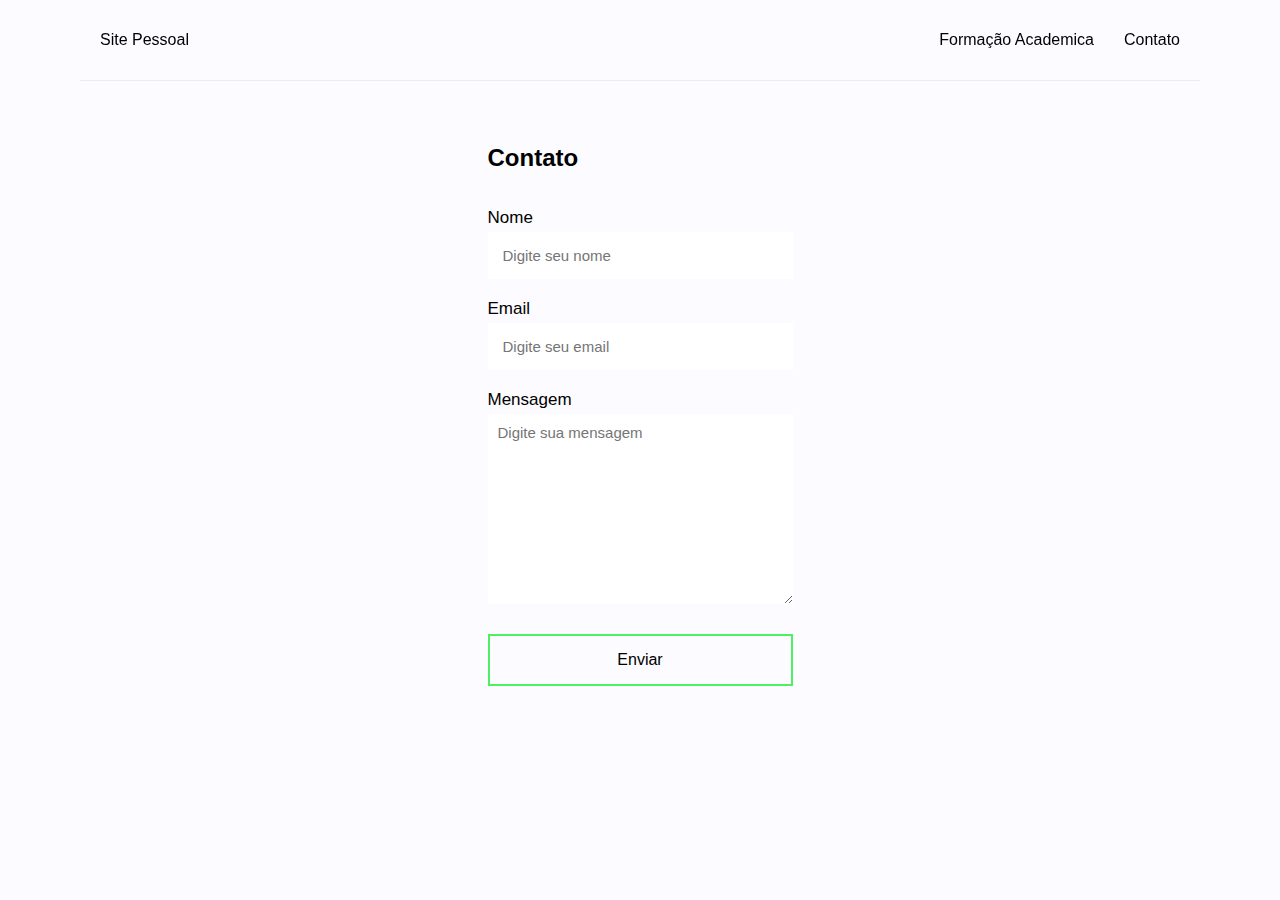
<file: 3 atividades/Curriculo/contato.html>
<!DOCTYPE html>
<html lang="pt-br">
<head>
    <meta charset="UTF-8">
    <meta http-equiv="X-UA-Compatible" content="IE=edge">
    <meta name="viewport" content="width=device-width, initial-scale=1.0">
    <link rel="stylesheet" href="assets/css/estilo.css">
    <title>Formulário</title>
</head>
<header>
  <div class="logo">
  <a href="index.html">Site Pessoal</a>
  </div>
  <div class="menu">
    <nav class="nav-list">
        <a href="formação.html">Formação Academica</a>
        <a href="contato.html">Contato</a>
    </nav>
  </div>
</header>  
<body>
    <section>
        <br>
        <br>
        <br>
        <br>
        <br>
        <br>
        <br>
        <br>
        <span><h2>Contato</h2></span>
        <br>
        <br>
        <form action="https://api.staticforms.xyz/submit" method="post">
            <label>Nome</label>
            <input type="text" name="name" placeholder="Digite seu nome" autocomplete="off" required>
            <label>Email</label>
            <input type="email" name="email" placeholder="Digite seu email" autocomplete="off" required>
            <label>Mensagem</label>
            <textarea name="message" cols="30" rows="10" placeholder="Digite sua mensagem" required></textarea>
            <button type="submit">Enviar</button>

            <input type="hidden" name="accessKey" value="042be0d3-84fa-4ae8-aaed-2434cda72cac">
            <input type="hidden" name="redirectTo" value="http://127.0.0.1:5501/obrigado.html">
        </form>
    </section>
</body>
</html>
</file>
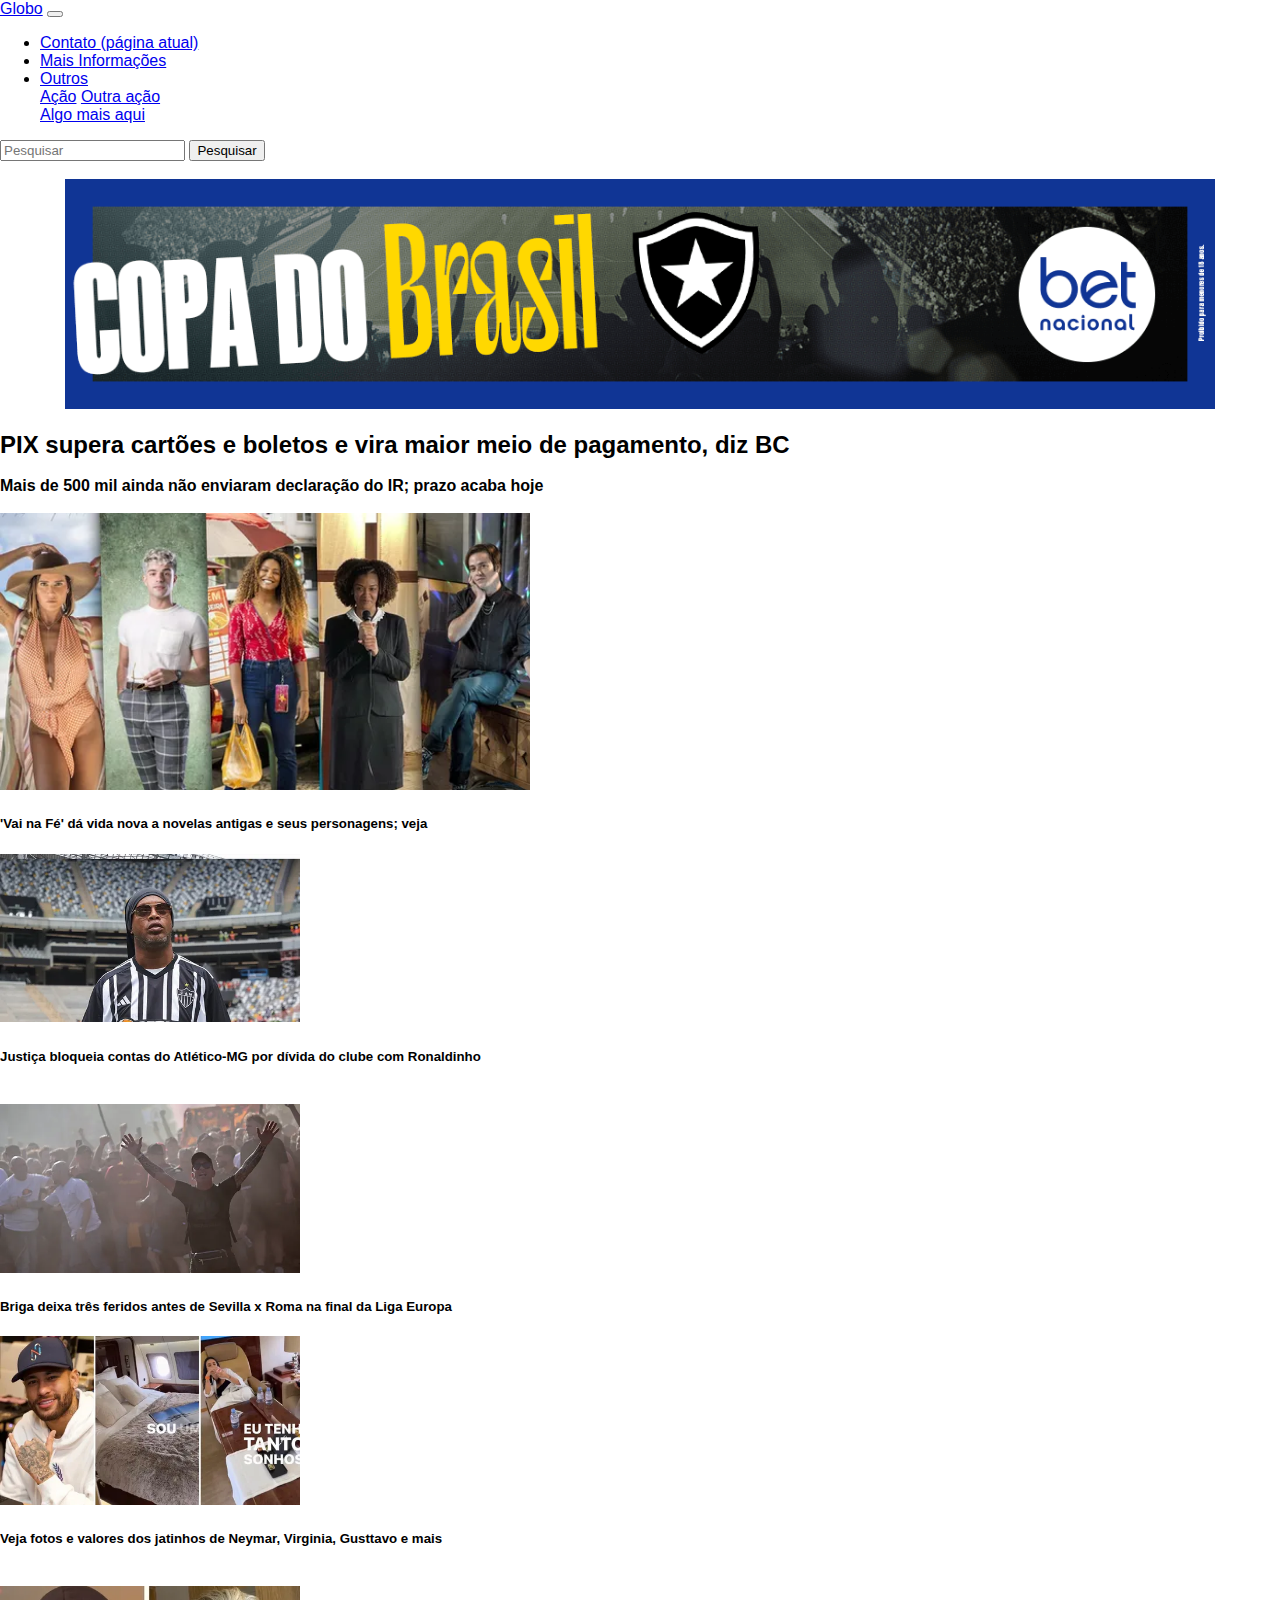
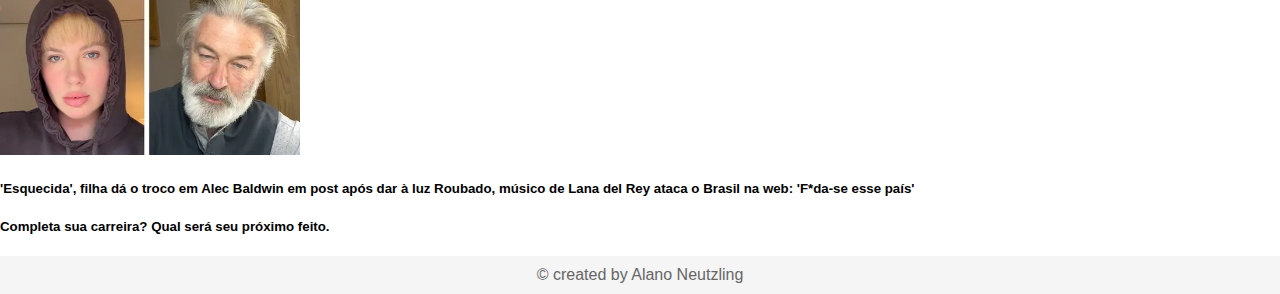
<file: 3 atividades/Globo/noticias.html>
<!DOCTYPE html>
<html lang="pt-br">
  <head>
    <meta charset="utf-8">
    <meta name="viewport" content="width=device-width, initial-scale=1">
    <link rel="stylesheet" href="https://stackpath.bootstrapcdn.com/bootstrap/4.1.3/css/bootstrap.min.css" integrity="sha384-MCw98/SFnGE8fJT3GXwEOngsV7Zt27NXFoaoApmYm81iuXoPkFOJwJ8ERdknLPMO" crossorigin="anonymous">
    <link rel="stylesheet" href="assets/css/estilo.css">
    <title>Ultimas Noticias</title>
  </head>

  
  <body class="p-3 m-0 border-0 bd-example">
    <nav class="navbar navbar-expand-lg navbar-dark bg-dark">
      <a class="navbar-brand" href="#">Globo</a>
      <button class="navbar-toggler" type="button" data-toggle="collapse" data-target="#conteudoNavbarSuportado" aria-controls="conteudoNavbarSuportado" aria-expanded="false" aria-label="Alterna navegação">
        <span class="navbar-toggler-icon"></span>
      </button>
    
      <div class="collapse navbar-collapse" id="conteudoNavbarSuportado">
        <ul class="navbar-nav mr-auto">
          <li class="nav-item active">
            <a class="nav-link" href="#">Contato <span class="sr-only">(página atual)</span></a>
          </li>
          <li class="nav-item">
            <a class="nav-link" href="#">Mais Informações</a>
          </li>
          
          <li class="nav-item dropdown">
            <a class="nav-link dropdown-toggle" href="#" id="navbarDropdown" role="button" data-toggle="dropdown" aria-haspopup="true" aria-expanded="false">
              Outros
            </a>
            <div class="dropdown-menu" aria-labelledby="navbarDropdown">
              <a class="dropdown-item" href="#">Ação</a>
              <a class="dropdown-item" href="#">Outra ação</a>
              <div class="dropdown-divider"></div>
              <a class="dropdown-item" href="#">Algo mais aqui</a>
            </div>
          </li>
        </ul>
        <form class="form-inline my-2 my-lg-0">
          <input class="form-control mr-sm-2" type="search" placeholder="Pesquisar" aria-label="Pesquisar">
          <button class="btn btn-outline-success my-2 my-sm-0" type="submit">Pesquisar</button>
        </form>
      </div>
    </nav>    
    <br>
<center><img src="assets/img/banner.gif" width="1150px"></center>
<br>

    <script src="https://code.jquery.com/jquery-3.3.1.slim.min.js" integrity="sha384-q8i/X+965DzO0rT7abK41JStQIAqVgRVzpbzo5smXKp4YfRvH+8abtTE1Pi6jizo" crossorigin="anonymous"></script>
    <script src="https://cdnjs.cloudflare.com/ajax/libs/popper.js/1.14.3/umd/popper.min.js" integrity="sha384-ZMP7rVo3mIykV+2+9J3UJ46jBk0WLaUAdn689aCwoqbBJiSnjAK/l8WvCWPIPm49" crossorigin="anonymous"></script>
    <script src="https://stackpath.bootstrapcdn.com/bootstrap/4.1.3/js/bootstrap.min.js" integrity="sha384-ChfqqxuZUCnJSK3+MXmPNIyE6ZbWh2IMqE241rYiqJxyMiZ6OW/JmZQ5stwEULTy" crossorigin="anonymous"></script>
  
  <section id="noticias">
    <div class="container">
  <div class="row">

<div class="col-sm-6">
<h1><strong>PIX supera cartões e boletos e vira maior meio de pagamento, diz BC</strong></h1>
<br>
<li><strong>Mais de 500 mil ainda não enviaram declaração do IR; prazo acaba hoje</strong></li>
<br>

<img id="not05" src="assets/img/noticia05.webp">
      <h5> <strong>'Vai na Fé' dá vida nova a novelas antigas e seus personagens; veja</strong></h5>
</div>

<div class="col-sm-3">
<img id="not04" src="assets/img/noticia04.webp" class="img-fluid" alt="Imagem Responsiva">
      <h5><strong>Justiça bloqueia contas do Atlético-MG por dívida do clube com Ronaldinho</h5></strong>

<br>

<img id="not03" src="assets/img/noticia03.webp" class="img-fluid" alt="Imagem Responsiva">
      <h5><strong>Briga deixa três feridos antes de Sevilla x Roma na final da Liga Europa</h5> </strong>
</div>

<div class="col-sm-3">
<img id="not01" src="assets/img/noticia01.webp" class="img-fluid" alt="Imagem Responsiva">
     <h5><strong>Veja fotos e valores dos jatinhos de Neymar, Virginia, Gusttavo e mais</h5> </strong>

<br>

<img id="not02" src="assets/img/noticia02.webp" class="img-fluid "alt="Imagem Responsiva">
     <h5><strong>'Esquecida', filha dá o troco em Alec Baldwin em post após dar à luz
    Roubado, músico de Lana del Rey ataca o Brasil na web: 'F*da-se esse país'</strong></h5>
     <h5> <strong>Completa sua carreira? Qual será seu próximo feito.</strong></h5>
</div>

    <script src="https://cdnjs.cloudflare.com/ajax/libs/popper.js/1.14.3/umd/popper.min.js" integrity="sha384-ZMP7rVo3mIykV+2+9J3UJ46jBk0WLaUAdn689aCwoqbBJiSnjAK/l8WvCWPIPm49" crossorigin="anonymous"></script>

    <script src="https://code.jquery.com/jquery-3.3.1.slim.min.js" integrity="sha384-q8i/X+965DzO0rT7abK41JStQIAqVgRVzpbzo5smXKp4YfRvH+8abtTE1Pi6jizo" crossorigin="anonymous"></script        <script src="https://cdnjs.cloudflare.com/ajax/libs/popper.js/1.14.3/umd/popper.min.js" integrity="sha384-ZMP7rVo3mIykV+2+9J3UJ46jBk0WLaUAdn689aCwoqbBJiSnjAK/l8WvCWPIPm49" crossorigin="anonymous"></script>

    <script src="https://stackpath.bootstrapcdn.com/bootstrap/4.1.3/js/bootstrap.min.js" integrity="sha384-ChfqqxuZUCnJSK3+MXmPNIyE6ZbWh2IMqE241rYiqJxyMiZ6OW/JmZQ5stwEULTy" crossorigin="anonymous"></script>

  </section>

  <footer><center>
    <p>&copy; created by Alano Neutzling </p>
  </center></footer>
</body>
</html>
</file>
<file: 3 atividades/Curriculo/assets/css/estilo.css>
@import url('https://fonts.googleapis.com/css2?family=Poppins:wght@400;500;600&family=Roboto:wght@100;300;400;500;700;900&family=Source+Sans+Pro:wght@200;300;400;600;700;900&display=swap');

* {
  margin: 0;
  padding: 0;
  box-sizing: border-box;
  font-family: 'Poppins', sans-serif;
  position: relative;
}

html {
  scroll-behavior: smooth;
}

body {
  background-color: #fcfbff;
  display: flex;
  justify-content: center;
}

body::-webkit-scrollbar {
  width: 6px;
}
body::-webkit-scrollbar-thumb {
  border-radius: 10px;
  background-color: lightgray; 
}

main {
  width: 1120px;
}


header {
  display: flex;
  align-items: center;
  justify-content: space-between;
  padding: 5px 20px;
  height: 80px;
  position: fixed;
  top: 0;
  z-index: 999;
  background-color: #fcfbff;
  box-shadow: 0 1px 0 #ececec;
  max-width: 1120px;
  width: 100%;
}

.nav-list {
  display: flex;
  gap: 30px;
}

a {
  cursor: pointer;
  text-decoration: none;
  color: black;
}

section#home {
  height: calc(100vh + 80px);
  display: flex;
  align-items: center;
  justify-content: space-around;
  padding: 5px 20px;
  width: 100%;
}

.home-info {
  width: 50%;
  display: flex;
  flex-direction: column;
  gap: 15px;
  text-align: justify;
}

.home-info button {
  border: none;
  width: 150px;
  padding: 10px;
  background-color: #7700ff;
  color: #4cf062;
  font-size: 18px;
  cursor: pointer;
  opacity: 0.9;
  border-radius: 5px;
}

.home-info button a{
  color: #4cf062;
}

.home-info button:hover{
  opacity: 1;
}

.home-img {
  width: 30%;
  display: flex;
  align-items: center;
  justify-content: center;
}

.home-img img {
  width: 400px;
  border-radius: 66px;

}

*{
  margin: 0;
  padding: 0;
  box-sizing: border-box;
  font-family: sans-serif;
}

section form{
  display: flex;
  flex-direction: column;
  width: 100%;
}

form label{
  color: black;
  font-size: 17px;
  margin-bottom: 4px;
}

form input{
  padding: 15px;
  outline: none;
  border: 0;
  margin-bottom: 20px;
  font-size: 15px;
  transition: all 0.5s;
}

form input:focus{
  border-radius: 16px;
}

form textarea{
  padding: 10px;
  outline: none;
  border: 0;
  font-size: 15px;
  margin-bottom: 30px;
  transition: all 0.5s;
}

form textarea:focus{
  border-radius: 16px;
}

form button{
  padding: 15px;
  cursor: pointer;
  font-size: 16px;
  background: transparent;
  border: 2px solid #4cf062;
  color: rgb(0, 0, 0);
  transition: all 1s;
  margin-bottom: 20px;
}

form button:hover{
  background: #4cf062;
  color: #101026;
  border-radius: 16px;
}
</file>
<file: 3 atividades/Globo/assets/css/estilo.css>
body {
    font-family: Arial, sans-serif;
    margin: 0;
    padding: 0;
  }

  header {
    background-color: #333;
    color: #fff;
    padding: 10px;
    text-align: center;
  }

  h1 {
    margin: 0;
    font-size: 24px;
  }

  main {
    margin: 20px;
  }

  article {
    margin-bottom: 20px;
    padding-bottom: 20px;
    border-bottom: 1px solid #ccc;
  }

  h2 {
    font-size: 20px;
    margin: 0;
    margin-bottom: 10px;
  }

  p {
    margin: 0;
    color: #666;
  }

  footer {
    background-color: #f5f5f5;
    padding: 10px;
    text-align: center;
    color: #666;
  }

  #not05{
    position: relative;
    width: 530px;
  }

  #not01{
    position: relative;
    width:300px;
  }

  #not02{
    position: relative;
    width: 300px;
  }

  #not03{
    position: relative;
    width: 300px;
  }

  #not04{
    position: relative;
    width: 300px;
  }
</file>
